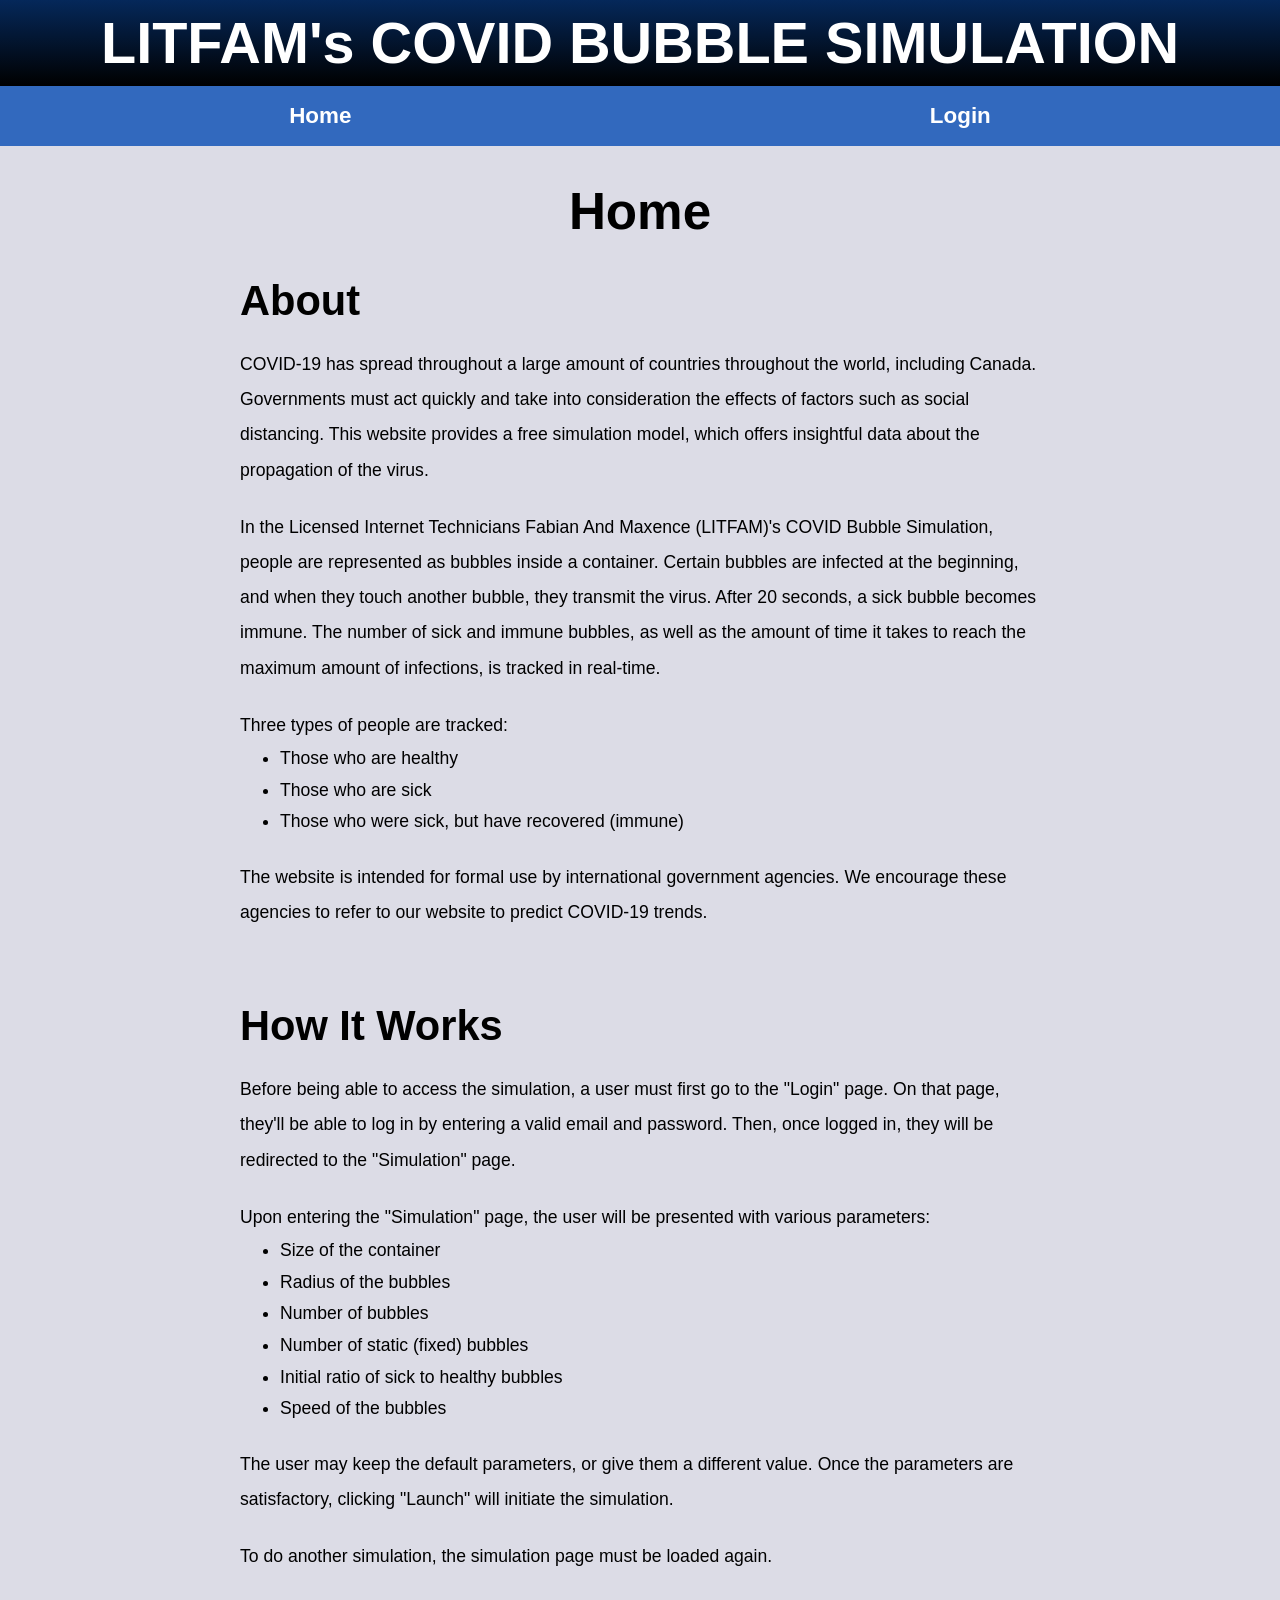
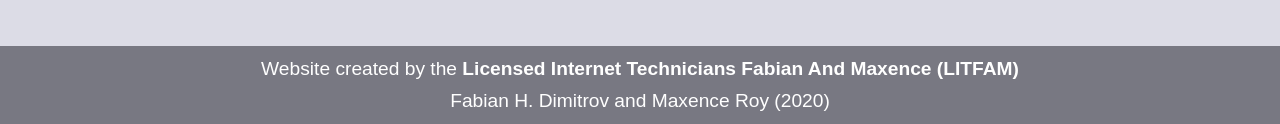
<file: COVIDSim/index.html>
<!DOCTYPE html>
<html lang="en">

<head>
	<meta charset="UTF-8">
	<meta name="viewport" content="width=device-width, initial-scale=1.0">
	<meta http-equiv="X-UA-Compatible" content="ie=edge">
	<title>Bubble Collision Simulator</title>

	<link rel="stylesheet" href="style.css">
</head>

<body>
	<header>
		<h1>LITFAM's COVID BUBBLE SIMULATION</h1>
	</header>
	<nav>
		<a href="./index.html">Home</a>
		<a href="./login.html">Login</a>
	</nav>
	<main id="main-width-limit">
		<h2 id="page-title">Home</h2>
		<div class="main-section">
			<h3>About</h3>
			<p>
				COVID-19 has spread throughout a large amount of countries throughout the world, including Canada.
				Governments must act quickly and take into consideration the effects of factors such as social distancing.
				This website provides a free simulation model, which offers insightful data about the propagation of the virus.
			</p>
			<p>
				In the Licensed Internet Technicians Fabian And Maxence (LITFAM)'s COVID Bubble Simulation,
				people are represented as bubbles inside a container. Certain bubbles are infected at the beginning, 
				and when they touch another bubble, they transmit the virus. After 20 seconds, a sick bubble
				becomes immune. The number of sick and immune bubbles, as well as
				the amount of time it takes to reach the maximum amount of infections, is tracked in real-time.
			</p>
			<p>
				Three types of people are tracked:
				<ul>
					<li>Those who are healthy</li>
					<li>Those who are sick</li>
					<li>Those who were sick, but have recovered (immune)</li>
				</ul>
			</p>
			<p>
				The website is intended for formal use by international government agencies.
				We encourage these agencies to refer to our website to predict COVID-19 trends.
			</p>
		</div>
		<div class="main-section">
			<h3>How It Works</h3>
			<p>
				Before being able to access the simulation, a user must first go to the "Login" page.
				On that page, they'll be able to log in by entering a valid email and password.
				Then, once logged in, they will be redirected to the "Simulation" page.
			</p>
			<p>
				Upon entering the "Simulation" page, the user will be presented with various parameters:
				<ul>
					<li>Size of the container</li>
					<li>Radius of the bubbles</li>
					<li>Number of bubbles</li>
					<li>Number of static (fixed) bubbles</li>
					<li>Initial ratio of sick to healthy bubbles</li>
					<li>Speed of the bubbles</li>
				</ul>
			</p>
			<p>
				The user may keep the default parameters, or give them a different value.
				Once the parameters are satisfactory, clicking "Launch" will initiate the simulation.
			</p>
			<p>
				To do another simulation, the simulation page must be loaded again.
			</p>
		</div>
	</main>
	<footer>
		<div>Website created by the <strong>Licensed Internet Technicians Fabian And Maxence (LITFAM)</strong></div>
		<div>Fabian H. Dimitrov and Maxence Roy (2020)</div>
	</footer>
</body>

</html>
</file>
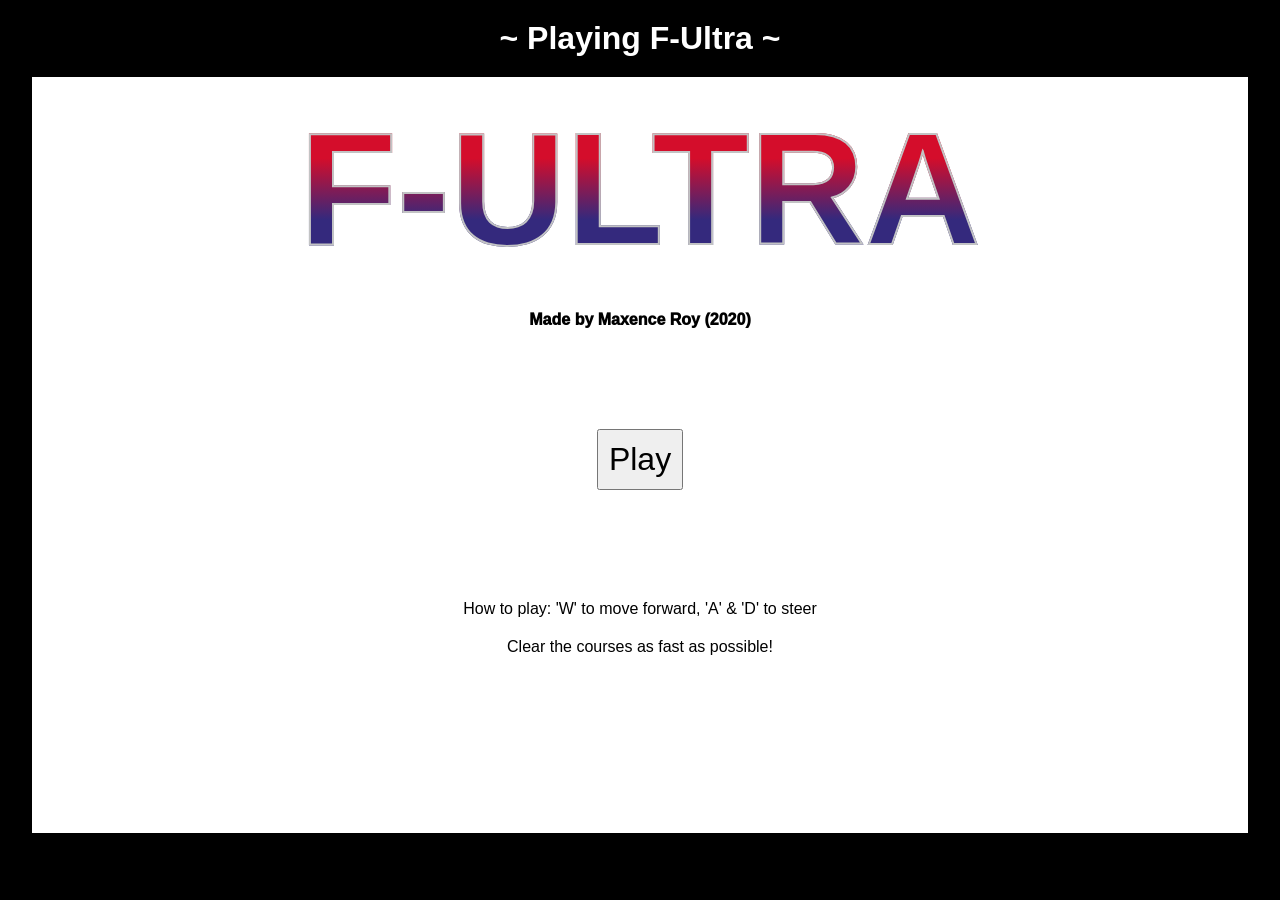
<file: FUltra/index.html>
<!DOCTYPE html>
<html lang="en">
<head>
    <meta charset="UTF-8">
    <meta name="viewport" content="width=device-width, initial-scale=1.0">
    <link rel="stylesheet" href="style.css">
    <script src="playerCar.js"></script>
    <script src="checkpoint.js"></script>
    <script src="surface.js"></script>
    <script src="wall.js"></script>
    <script src="decoration.js"></script>
    <script src="mainCode.js"></script>
    <title>F-Ultra</title>
</head>
<body>
    <h1 id="perm-title">~ Playing F-Ultra ~</h1>
    <main>
        <div id="menu-container">
            <h1 id="menu-title">F-ULTRA</h1>
            <p id="menu-credits">Made by Maxence Roy (2020)</p>
            <button id="play-btn">Play</button>
            <p>How to play: 'W' to move forward, 'A' & 'D' to steer</p>
            <p>Clear the courses as fast as possible!</p>
        </div>
        <div id="gameover-container">
            <h2>Game Over!</h2>
            <h3 id="gameover-score"></h3>
            <button id="play-again-btn">Play Again</button>
            <button id="go-menu-btn">Go to Menu</button>
        </div>
        <div id="canvas-container">
            <canvas id="canvas" width="5000", height="5000"></canvas>
            <p id="text-on-screen"></p>
            <div id="lap-stats">
                <p id="lap-num">Lap: 0/0</p>
                <p id="lap-1"></p>
            </div>
            <p id="speed-indicator">0 km/h</p> 
        </div>
    </main>
</body>
</html>
</file>
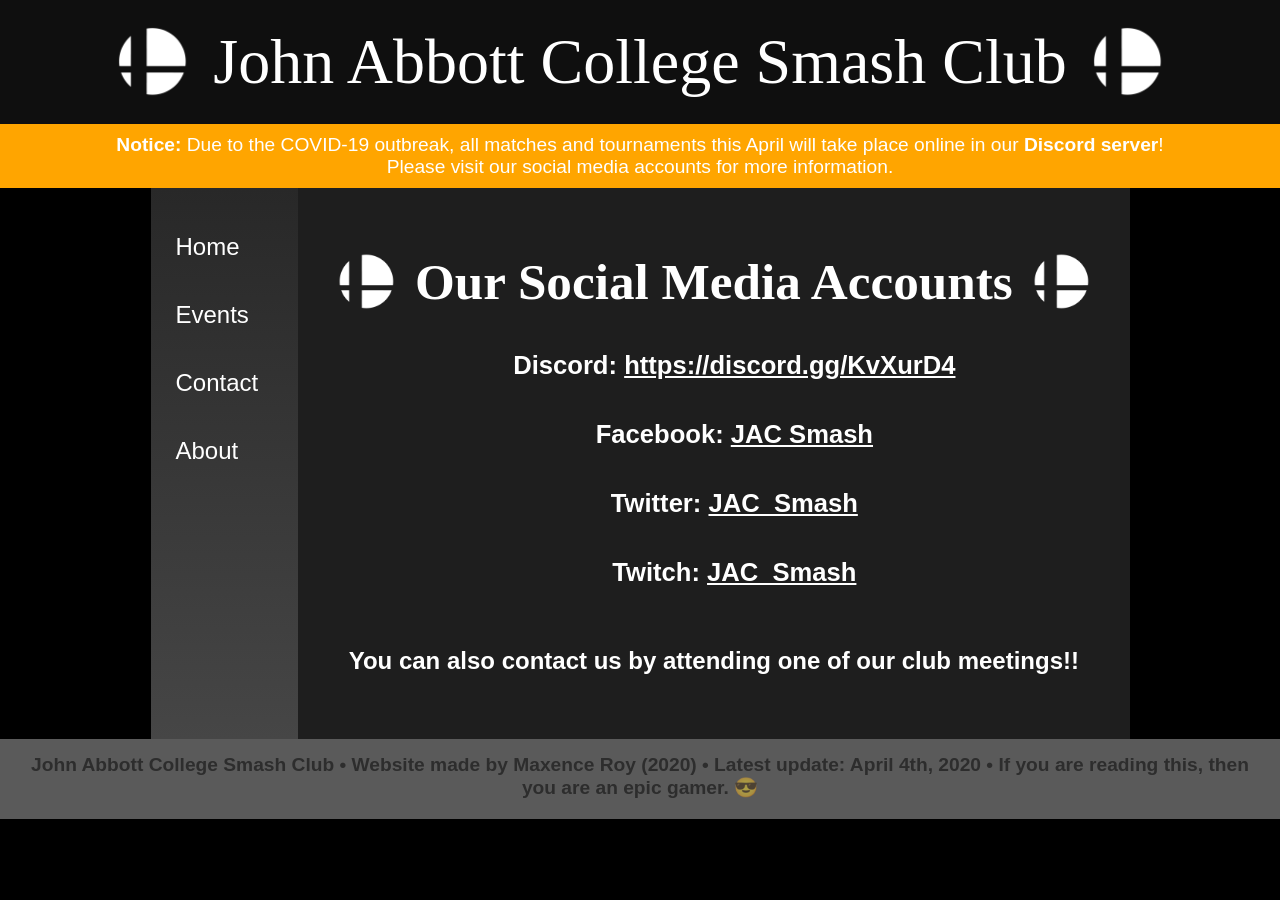
<file: SmashClub/SC_Contact.html>
<!DOCTYPE html>
<html lang="en">

<head>
    <meta charset="UTF-8">
    <meta name="viewport" content="width=device-width, initial-scale=1.0">
    <title>John Abbott College Smash Club</title>
    <link rel="stylesheet" href="./SC_Style.css">
    <link rel="icon" href="./Images/Logo.png">
</head>

<body>
    <header id="Banner">John Abbott College Smash Club</header>
    <div id="CovidMsg">
        <strong>Notice:</strong>
        Due to the COVID-19 outbreak, all matches and tournaments this April will take place online in our
        <strong>Discord server</strong>! <span>Please visit our social media accounts for more information.</span>
    </div>
    <div id="NavAndMain">        
        <nav>
            <div>
                <a href="./SC_Home.html">Home</a>
                <a href="https://www.youtube.com/watch?v=oHg5SJYRHA0" target="_blank">Events</a>
                <a href="#">Contact</a>
                <a href="./SC_Home.html#Link_About">About</a>
            </div>
        </nav>
        <main>
            <section id="SocialMedia">
                <h2>
                    <span class="Remove-on-Mobile">Our</span> Social Media <span class="Remove-on-Mobile">Accounts</span>
                </h2>
                <h3 id="SM_Discord">
                    Discord: 
                    <a href="https://discord.gg/KvXurD4" target="_blank">https://discord.gg/KvXurD4</a>
                </h3>
                <h3 id="SM_Facebook">
                    Facebook: 
                    <a href="https://www.facebook.com/groups/2183081031768484/" target="_blank">JAC Smash</a>
                </h3>
                <h3 id="SM_Twitter">
                    Twitter: 
                    <a href="https://twitter.com/JAC_Smash" target="_blank">JAC_Smash</a>
                </h3>
                <h3 id="SM_Twitch">
                    Twitch: 
                    <a href="https://twitch.tv/jac_smash/profile" target="_blank">JAC_Smash</a>
                </h3>
                <h4>You can also contact us by attending one of our club meetings!!</h4>
            </section>
        </main>
    </div>
    <footer>
        <span class="span-keep">John Abbott College Smash Club • </span>
        <span class="span-keep">Website made by Maxence Roy (2020) • </span>
        <span class="span-keep">Latest update: April 4th, 2020 • </span>
        If you are reading this, then you are an epic gamer. 😎
    </footer>
</body>
</file>
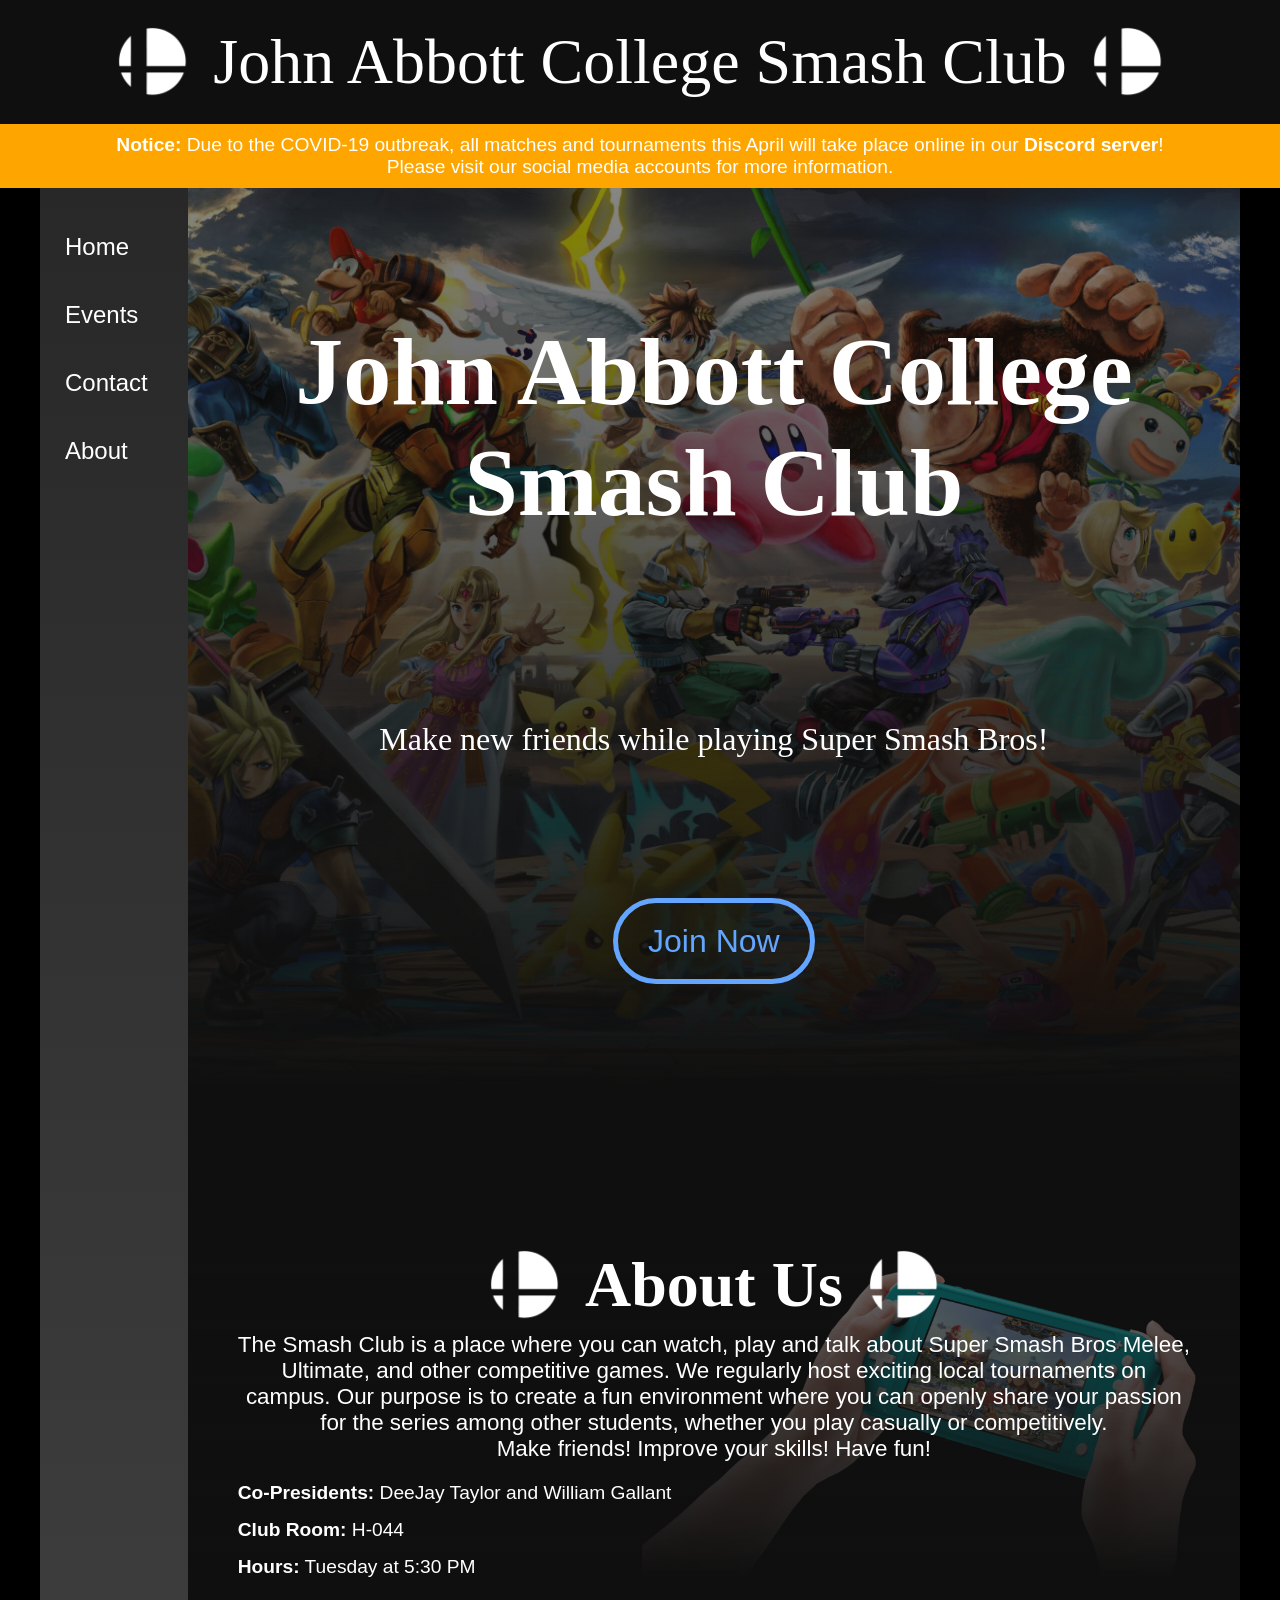
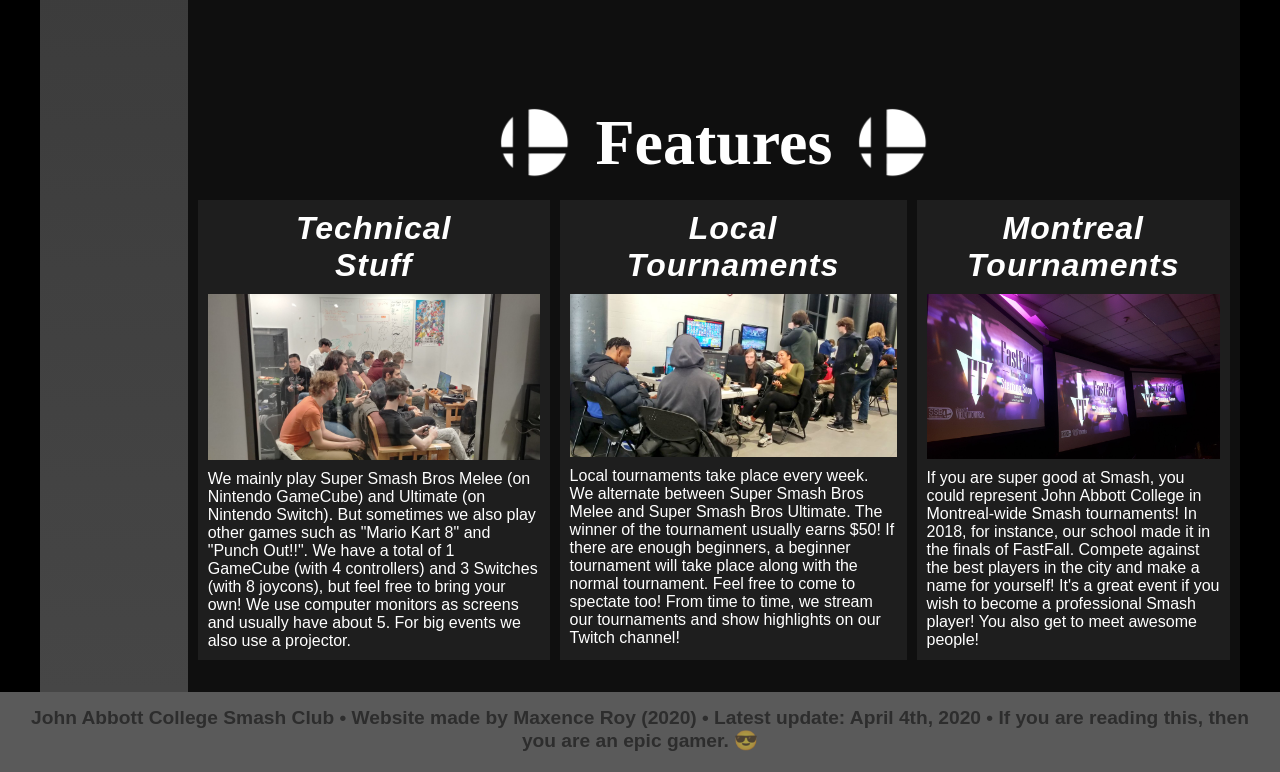
<file: SmashClub/SC_Home.html>
<!DOCTYPE html>
<html lang="en">

<head>
    <meta charset="UTF-8">
    <meta name="viewport" content="width=device-width, initial-scale=1.0">
    <title>John Abbott College Smash Club</title>
    <link rel="stylesheet" href="./SC_Style.css">
    <link rel="icon" href="./Images/Logo.png">
</head>

<body>
    <header id="Banner">John Abbott College Smash Club</header>
    <div id="CovidMsg">
        <strong>Notice:</strong>
        Due to the COVID-19 outbreak, all matches and tournaments this April will take place online in our
        <strong>Discord server</strong>! <span>Please visit our social media accounts for more information.</span>
    </div>
    <div id="NavAndMain">
        <nav>
            <div>
                <a href="#">Home</a>
                <a href="https://www.youtube.com/watch?v=oHg5SJYRHA0" target="_blank">Events</a>
                <a href="./SC_Contact.html">Contact</a>
                <a href="#Link_About">About</a>
            </div>
        </nav>
        <main>
            <section id="HeroImage">
                <h1><span>John Abbott</span> College <span>Smash Club</span></h1>
                <p>Make <span>new friends</span> while playing <span>Super Smash Bros!</span></p>
                <div><a class="Button" href="./SC_Contact.html">Join Now</a></div>
            </section>
            <div id="Link_About"></div>
            <section id="About">
                <h2>
                    About Us
                </h2>
                <p class="description">
                    The Smash Club is a place where you can watch, play and talk about Super Smash Bros Melee, 
                    Ultimate, and other competitive games. We regularly host exciting local tournaments on campus. 
                    Our purpose is to create a fun environment where you can openly share your passion 
                    for the series among other students, whether you play casually or competitively.
                    <span>Make friends! Improve your skills! Have fun!</span>
                </p>
                <p class="info"><strong>Co-Presidents:</strong> 
                    <span class="span-keep">DeeJay Taylor</span> and <span class="span-keep">William Gallant</span>
                </p>
                <p class="info"><strong>Club Room:</strong> H-044</p>
                <p class="info"><strong>Hours:</strong> Tuesday at <time datetime="17:30">5:30 PM</time></p>
            </section>
            <section id="Features">
                <h2>
                    Features
                </h2>
                <div>
                    <article>
                        <h3><div>Technical</div><div>Stuff</div></h3>
                        <img src="./Images/About1.jfif" alt="Our clubroom">
                        <p>
                            We mainly play Super Smash Bros Melee (on Nintendo GameCube) and 
                            Ultimate (on Nintendo Switch).  But sometimes we also play other games such as 
                            "Mario Kart 8" and "Punch Out!!". We have a total of 1 GameCube (with 4 controllers) 
                            and 3 Switches (with 8 joycons), but feel free to bring your own! 
                            We use computer monitors as screens and usually have about 5. 
                            For big events we also use a projector. 
                        </p>
                    </article>
                    <article>
                        <h3><div>Local</div><div>Tournaments</div></h3>
                        <img src="./Images/About2.jfif" alt="A local tournament">
                        <p>
                            Local tournaments take place every week. 
                            We alternate between Super Smash Bros Melee and Super Smash Bros Ultimate. 
                            The winner of the tournament usually earns $50! 
                            If there are enough beginners, a beginner tournament will take place along with 
                            the normal tournament. Feel free to come to spectate too!
                            From time to time, we stream our tournaments and show highlights on our Twitch channel!
                        </p>
                    </article>      
                    <article>
                        <h3><div>Montreal</div><div>Tournaments</div></h3>
                        <img src="./Images/About3.jpg_large" alt="FastFall 2018">
                        <p>
                            If you are super good at Smash, you could represent John Abbott College in 
                            Montreal-wide Smash tournaments! In 2018, for instance, our school made it in 
                            the finals of FastFall.  Compete against the best players in the city and make 
                            a name for yourself!  It's a great event if you wish to become a professional 
                            Smash player! You also get to meet awesome people!
                        </p>
                    </article>
                </div>
            </section>
        </main>
    </div>
    <footer>
        <span class="span-keep">John Abbott College Smash Club • </span>
        <span class="span-keep">Website made by Maxence Roy (2020) • </span>
        <span class="span-keep">Latest update: April 4th, 2020 • </span>
        If you are reading this, then you are an epic gamer. 😎
    </footer>
</body>

</html>
</file>
<file: COVIDSim/style.css>
:root {
    --top-text-color: #ffffff;
    --top-text-hover-color: #cccccc;
    --header-color-2: #000000;
    --header-color-1: rgb(5, 40, 90);
    --navbar-color: rgb(50, 105, 190);
    --bg-color: rgb(220, 220, 230);
    --footer-color: rgb(120, 120, 130);
}

* {
    box-sizing: border-box;
    margin: 0;
    font-family: 'Segoe UI', Tahoma, Geneva, Verdana, sans-serif;
    text-decoration: none;
}

body {
    display: flex;
    flex-direction: column;
    min-height: 100vh; /* Forces the footer to go at the bottom */
    align-items: center;
    background-color: var(--bg-color);
}

header {
    padding: 10px 0;
    width: 100%;
    background-image: linear-gradient(var(--header-color-1), var(--header-color-2));
    color: var(--top-text-color);
    text-align: center;
}

nav {
    display: flex;
    justify-content: space-around;
    align-items: center;
    position: sticky;
    top: 0;
    padding: 12px 0;
    width: 100%;
    background-color: var(--navbar-color);
}

nav a {
    margin: 5px 20px;
    font-size: 1.4rem;
    font-weight: 700;
    color: var(--top-text-color);
}

nav a:hover {
    color: var(--top-text-hover-color);
}

main {
    flex: 1;
    width: 100%;
}

#main-width-limit {
    max-width: 800px;
}

footer {
    padding: 2px 0;
    width: 100%;
    background-color: var(--footer-color);
    font-size: 1.2rem;
    color: var(--top-text-color);
    text-align: center;
}

footer div {
    margin: 10px 0;
}

h1 {
    text-align: center;
    font-size: 3.6rem;
}

h2 {
    text-align: center;
    font-size: 3.2rem;
}

h3 {
    font-size: 2.6rem;
    margin-top: 10px;
}

h4 {
    text-align: center;
    font-size: 1.8rem;
    font-weight: 500;
    margin-bottom: 20px;
}

p {
    font-size: 1.1rem;
    line-height: 2;
    margin-top: 22px;
}

ul {
    font-size: 1.1rem;
    line-height: 1.8;
}

.main-section {
    margin-top: 36px;
    margin-bottom: 72px;
}

#page-title {
    margin-top: 36px;
    text-align: center;
}


/* For login.html */
.form-container {
    display: flex;
    justify-content: center;
    align-items: center;
}

#login-form {
    display: flex;
    flex-flow: column nowrap;
}

.form-container label {
    margin-top: 15px;
}

#userEmail, #userPassword {
    border: 2px solid black;
}


.btn {
    font-size: 1.25rem;
    background: var(--btn-background);
    margin-top: 1em;
    padding: 0.35em 0.75em;
    border-radius: 5px;
    cursor: pointer;
}

.btn:hover {
    background: gray;
}


/* For bubble-simulation.html */
canvas {
    background: white;
}

#logout-form {
    display: flex;
    justify-content: center;
}

#logout-form .btn {
    margin: 0.5em auto;
    padding: 0.35em 8.5em;
}

#simulation-setup {
    display: flex;
    flex-direction: column;
    align-items: center;
}

#simulation-form {
    display: flex;
    flex-direction: column;
    align-items: center;
}

#simulation-form-grid {
    display: grid;
    grid-template-columns: auto minmax(240px, auto);
}

#simulation-launch, #simulation-form-grid > * {
    margin: 10px 25px;
    font-size: 1.2rem;
    font-weight: 450;
}

#simulation-form input:not([type="range"]), #simulation-form select, #sickRatioLabel, #speedLabel {
    padding-left: 5px;
}

#simulation-form input[type="range"]::-webkit-slider-runnable-track {
    background: white;
    height: 4px;
}

#simulation-form input[type=range]::-webkit-slider-thumb {
    margin-top: -8px;
}

#simulation-launch {
    margin-top: 20px;
    width: 200px;
}

#simulation {
    display: none;
    flex-direction: column;
}

#number { 
    color: rgb(247, 79, 79);
}

#immune {
    color: rgb(85, 0, 85);
}

#canvas-container {
    display: flex;
    justify-content: center;
}

#simulation-info {
    display: flex;
    flex-flow: column nowrap;
    align-items: center;
    justify-content: center;
}

#simulation-info > * {
    margin-left: 25px;
    margin-right: 25px;
}
</file>
<file: FUltra/style.css>
* {
    margin: 0;
    box-sizing: border-box;
}

body {
    display: flex;
    flex-direction: column;
    align-items: center;
    background-color: black;
}

#perm-title {
    margin: 20px;
    font-family: 'Gill Sans', 'Gill Sans MT', Calibri, 'Trebuchet MS', sans-serif;
    color: white;
}

main {
    /*
        16:9 ratio
        84 * 16 / 9 = 149.33
    */
    max-width: 149.33vh;
    height: 84vh;
    width: 95%;
}

button {
    margin: 20px;
    padding: 10px;
    font-size: 200%;
}

p {
    margin: 10px;
}


#menu-container {
    display: flex;
    flex-direction: column;
    align-items: center;
    background-color: white;
    width: 100%;
    height: 100%;
    font-family: Verdana, Geneva, Tahoma, sans-serif;
}

#menu-title {
    margin: 20px 0;
    width: 90%;
    text-align: center;
    font-size: min(1000%, 15vw, 25vh);
    white-space: nowrap;
    -webkit-text-stroke-width: 2px;
    -webkit-text-stroke-color: rgb(194, 195, 196);
    -webkit-background-clip: text;
    background-clip: text;   
    background-image: linear-gradient(to bottom, rgb(212, 13, 43), rgb(212, 13, 43), rgb(52, 41, 125), rgb(52, 41, 125));
    color: transparent;
}

#menu-credits {
    margin-bottom: 80px;
    font-weight: 1000;
}

#play-btn {
    margin-bottom: 100px;
}


#gameover-container {
    display: none;
    flex-direction: column;
    align-items: center;
    color: white;
    font-family: 'Gill Sans', 'Gill Sans MT', Calibri, 'Trebuchet MS', sans-serif;
}

h2 {
    font-size: 400%;
    margin: 20px;
    margin-top: 60px;
}

h3 {
    font-size: 300%;
    margin: 20px;
    margin-bottom: 80px;
}


#canvas-container {
    display: none;
    align-items: center;
    justify-content: center;
    background-color: grey;
    border: solid grey 5px;
    overflow: hidden;
    position: relative;
    width: 100%;
    height: 100%;
    font-family: 'Gill Sans', 'Gill Sans MT', Calibri, 'Trebuchet MS', sans-serif;
}

#canvas { 
    background-color:white;
    position: absolute;
    left: 0;
    right: 0;
    top: 0;
    bottom: 0;
}

#text-on-screen {
    position: absolute;
    text-align: center;
    color: rgb(255, 255, 190);
    font-size: min(400%, 8vw, 12vh);
    font-weight: bold;
    -webkit-text-stroke-width: 2px;
    -webkit-text-stroke-color: black;
}

#lap-stats {
    position: absolute;
    left: 0;
    top: 0;
    font-size: 1.5vw;
    font-family: monospace;
    color: white;
}

#lap-stats * {
    margin: 5px;
}

#speed-indicator {
    position: absolute;
    margin: 5px;
    right: 0;
    bottom: 0;
    color: white;
}
</file>
<file: SmashClub/SC_Style.css>
*:not(span) {
    box-sizing: border-box;
    margin: 0;
    padding: 0;
    color: white;
    font-family: 'Segoe UI', Tahoma, Geneva, Verdana, sans-serif;
    text-align: center;
    text-decoration: none;
}

body {
    display: flex;
    flex-direction: column;
    overflow: auto;
    align-items: center;
    background: black;
}

span, strong {
    white-space: nowrap;
}

#Banner {
    padding: 25px 0;
    width: 100%;
    font-family: "Cambria", "Cochin", "Georgia", "Times", "Times New Roman", serif;
    font-size: min(4rem, 5.4vw);
    background: rgb(15,15,15);
}

#Banner::before, h2::before {
    content: "";
    padding-left: 1.5em;
    background: url(./Images/Logo.png) no-repeat left;
    background-size: contain;
    filter: invert(100%);
}

#Banner::after, h2::after {
    content: "";
    padding-right: 1.5em;
    background: url(./Images/Logo.png) no-repeat right;
    background-size: contain;
    filter: invert(100%);
}

#CovidMsg {
    align-self: flex-start;
    padding: 10px 15px;
    width: 100%;
    background-color: rgba(255,165,0,1);
    font-size: min(1.2rem, 4.2vw);
    z-index: 10;
}

#NavAndMain {
    display: flex;
    max-width: 1200px;
}

nav {
    padding: 25px;
    padding-right: 40px;
    background: linear-gradient(rgb(40,40,40),rgb(70,70,70));
    font-size: min(1.5rem, 5vw);
    font-weight: 200;
    z-index: 20;
}

nav div {
    display: flex;
    flex-direction: column;
    position: -webkit-sticky;
    position: sticky;
    top: 10%; /* Used solely to make the div sticky. */
}

nav a {
    margin: 20px 0;
    text-align: left;
}

nav a:hover {
    color: rgb(125,125,125);
    transition: 0.2s;
}

main {
    display: flex;
    flex-direction: column;
    background: rgb(15,15,15);
}

#HeroImage {
    height: 100vh;
    display: flex;
    flex-direction: column;
    align-items: center;
    padding: 8rem 50px;
    background: linear-gradient(rgba(15,15,15,.5), rgba(15,15,15,1)), url(./Images/HeroImage.jpg) no-repeat center;
    background-size: cover;
}

#HeroImage h1 {
    flex: 2;
    font-family: "Cambria", "Cochin", Georgia, Times, "Times New Roman", serif;
    font-size: min(6rem, 8vw);
}

#HeroImage p {
    flex: 1;
    font-family: "Cambria", "Cochin", Georgia, Times, "Times New Roman", serif;
    font-size: min(2rem, 4vw);
    font-weight: 100;
}

#HeroImage .Button {
    flex: 1;
    padding: 20px 30px;
    border: solid 5px rgb(100, 165, 255);
    border-radius: 60px;
    font-size: min(2rem, 8vw);
    font-weight: 500;
    color: rgb(100, 165, 255);
}

#HeroImage .Button:hover {
    background: rgb(100, 165, 255);
    border-color: white;
    color: white;
    transition: 0.2s;
}

h2 {
    margin-bottom: 10px; /* b */
    font-family: "Cambria", "Cochin", Georgia, Times, "Times New Roman", serif;
    font-size: min(4rem, 8vw);
}

#LinkAbout {
    height: 0;
}

#About {
    margin: 10rem 0 6rem;
    padding: 0 50px;
    background: linear-gradient(to bottom, rgba(15,15,15,0.6), rgba(15,15,15,1)), url(./Images/NintendoSwitch2.png) no-repeat bottom right;
    background-size: contain;
}

#About .description {
    margin-bottom: 20px;
    font-size: min(1.4rem, 4vw);
}

#About .info {
    margin-top: 15px;
    text-align: left;
    font-size: min(1.2rem, 4vw);
}

#Features {
    margin: 2rem 0; /* A */
    padding: 0 5px; /* b (Left + Right = 2*5px) */
    display: flex;
    flex-direction: column;
}

#Features div {
    display: flex;
}

article {
    display: flex;
    flex-direction: column;
    margin: 10px 5px 0; /* b (Left + Right = 2*5px) */
    padding: 10px; /* c */
    background: rgb(30,30,30)
}

article h3 {
    display: flex;
    flex-direction: column;
    align-items: center;
    margin-bottom: 10px; /* c */
    font-size: min(2rem, 8vw);
    font-style: italic;
    letter-spacing: 1px;
}

article img {
    margin-bottom: 10px; /* c */
    vertical-align: bottom;
    width: 100%;
    object-fit: cover;
}

article p {
    text-align: left;
}

footer {
    padding: 15px 15px 20px;
    width: 100%;
    background-color: rgb(90,90,90); 
    color: rgba(0,0,0,0.5);
    font-size: min(1.2rem, 4vw);
    font-weight: 600;
}

#SocialMedia {
    padding: 4rem 40px;
    width: 100%;
    background-color: rgb(30,30,30); 
}

#SocialMedia h2 {
    font-size: min(4rem, 4vw);
}

#SM_Discord::before {
    background: url(https://image.flaticon.com/icons/svg/2111/2111370.svg) no-repeat left;
}

#SM_Facebook::before {
    background: url(https://image.flaticon.com/icons/svg/174/174848.svg) no-repeat left;
}

#SM_Twitter::before {
    background: url(https://image.flaticon.com/icons/svg/174/174876.svg) no-repeat left;
}

#SM_Twitch::before {
    background: url(https://image.flaticon.com/icons/svg/2111/2111668.svg) no-repeat left;
}

#SocialMedia h3::before {
    content: "";
    padding-left: 1.6em;
    background-size: contain;
}

#SocialMedia h3 {
    margin-top: 40px;
    font-size: min(2rem, 2vw);
    font-weight: 600;
}

#SocialMedia h3 a {
    text-decoration: underline;
}

#SocialMedia h4 {
    margin-top: 60px;
    font-size: min(1.5rem, 2vw);
    font-weight: 600;
}


@media screen and (max-height: 640px) {
    #HeroImage {
        padding: 4rem 15px 4rem;
    }

    #HeroImage h1 {
        flex: 3;
    }

    #HeroImage p {
        flex: 2;
    }

    #HeroImage .Button {
        flex: 2;
    }
}

@media screen and (max-height: 500px) {
    #HeroImage {
        padding: 1rem 15px 1rem;
    }
}

@media screen and (max-width: 920px) {
    /* Makes the articles stack vertically (applies to 920px or under) */
    #Features div {
        flex-direction: column;
    }
}

@media screen and (max-width: 720px) {
    span:not(.span-keep), strong {
        white-space: unset;
    }

    #About {
        margin: 4rem 0;
        padding: 0 15px;
    }

    #SocialMedia {
        padding: 2rem 15px;
    }

    #SocialMedia h2 {
        font-size: min(4rem, 6vw);
    }

    #SocialMedia h3, #SocialMedia h4 {
        font-size: min(1.5rem, 5vw);
    }

    .Remove-on-Mobile {
        display: none;
    }
}

@media screen and (max-width: 480px) {
    /* Makes the navbar appear on top of main */
    #NavAndMain {
        flex-direction: column;
    }

    /* Makes the navbar stick */
    nav {
        padding: 10px 25px;
        position: -webkit-sticky;
        position: sticky;
        top: 0; /* Used solely to make the div sticky. */
    }

    /* Makes the navbar elements stack horizontally */
    nav div {
        flex-direction: row;
        justify-content: space-evenly;
    }

    nav a {
        margin: 0;
        text-align: center;
    }

    #HeroImage h1 {
        font-size: min(6rem, 12vw);
    }
    
    #HeroImage p {
        font-size: min(2rem, 6vw);
    }

    h2 {
        font-size: min(4rem, 12vw);
    }

    #SocialMedia h2 {
        font-size: min(4rem, 10vw);
    }
}
</file>
